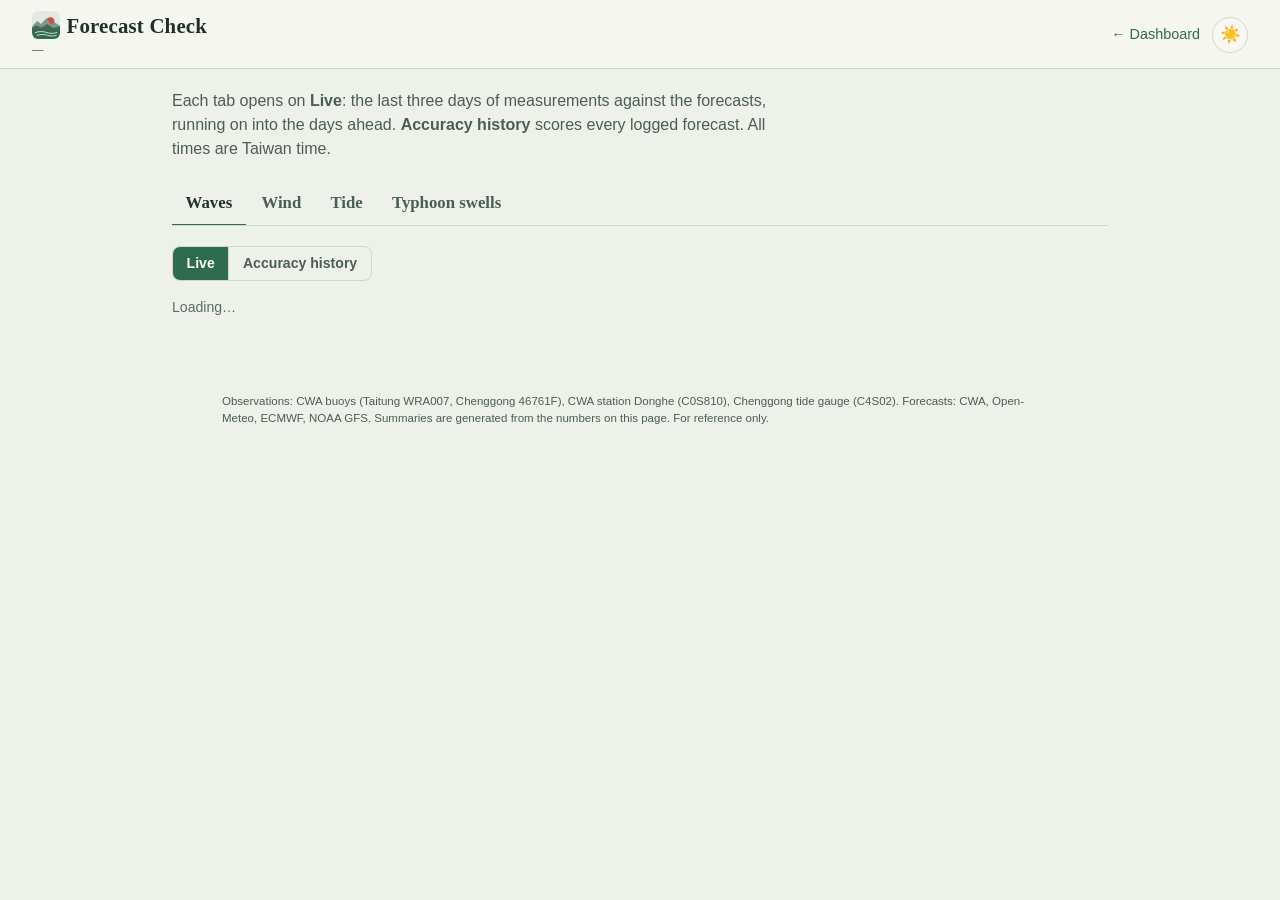
<file: accuracy.html>
<!DOCTYPE html>
<html lang="en" data-theme="light">
<head>
<meta charset="UTF-8">
<meta name="viewport" content="width=device-width, initial-scale=1.0">
<title>Forecast Check — Formoswell</title>
<link rel="icon" href="favicon.svg" type="image/svg+xml">
<link rel="icon" href="favicon-32.png" sizes="32x32" type="image/png">
<link rel="apple-touch-icon" href="apple-touch-icon.png">
<meta name="apple-mobile-web-app-title" content="Formoswell">
<meta name="theme-color" content="#2f6b4f">
<meta name="description" content="How the wave, wind and tide forecasts for Donghe compare with what the buoys, stations and tide gauge measured.">
<!-- Same cache rules as index.html — see "Deploying a css/js change" in the README. -->
<meta http-equiv="Cache-Control" content="no-cache, must-revalidate">
<meta http-equiv="Pragma" content="no-cache">
<link rel="stylesheet" href="css/style.css?v=2026-11-20b">
<link rel="stylesheet" href="css/accuracy.css?v=2026-11-20b">
<link rel="preconnect" href="https://fonts.googleapis.com">
<link rel="preconnect" href="https://fonts.gstatic.com" crossorigin>
<link rel="stylesheet" href="https://fonts.googleapis.com/css2?family=Shippori+Mincho+B1:wght@600;800&family=Zen+Kaku+Gothic+New:wght@400;500;700&display=swap">
<link rel="stylesheet" href="css/theme.css?v=2026-11-20b">
</head>
<body class="fc-page">
<header class="site-header">
  <div class="header-top">
    <div class="header-inner">
      <h1><img src="favicon.svg" alt="" class="brand-mark" width="28" height="28">Forecast Check</h1>
      <span id="lastUpdated" class="last-updated">—</span>
    </div>
    <div class="header-controls">
      <a class="fc-back" href="index.html">← Dashboard</a>
      <button id="themeToggle" class="theme-toggle" aria-label="Toggle light/dark mode" title="Toggle light/dark mode">🌙</button>
    </div>
  </div>
</header>

<main class="fc-main">
  <p class="fc-intro">Each tab opens on <b>Live</b>: the last three days of measurements against the forecasts, running on into the days ahead. <b>Accuracy history</b> scores every logged forecast. All times are Taiwan time.</p>

  <nav class="fc-tabs" role="tablist" aria-label="Forecast Check sections">
    <button type="button" role="tab" id="t-waves" aria-controls="p-waves" data-tab="waves">Waves</button>
    <button type="button" role="tab" id="t-wind" aria-controls="p-wind" data-tab="wind">Wind</button>
    <button type="button" role="tab" id="t-tide" aria-controls="p-tide" data-tab="tide">Tide</button>
    <button type="button" role="tab" id="t-typhoon" aria-controls="p-typhoon" data-tab="typhoon">Typhoon swells</button>
  </nav>

  <section class="fc-view" id="p-waves" role="tabpanel" aria-labelledby="t-waves" hidden></section>
  <section class="fc-view" id="p-wind" role="tabpanel" aria-labelledby="t-wind" hidden></section>
  <section class="fc-view" id="p-tide" role="tabpanel" aria-labelledby="t-tide" hidden></section>
  <section class="fc-view" id="p-typhoon" role="tabpanel" aria-labelledby="t-typhoon" hidden></section>
</main>

<footer class="site-footer">
  <p>Observations: CWA buoys (Taitung WRA007, Chenggong 46761F), CWA station Donghe (C0S810), Chenggong tide gauge (C4S02). Forecasts: CWA, Open-Meteo, ECMWF, NOAA GFS. Summaries are generated from the numbers on this page. For reference only.</p>
</footer>

<script src="js/accuracy.js?v=2026-11-20b"></script>
</body>
</html>
</file>
<file: css/style.css>
:root {
  --bg: #0b1220;
  --bg-elevated: #121b2e;
  --bg-card: #17223a;
  --text: #e8edf5;
  --text-dim: #93a0b8;
  --border: #26324a;
  --accent: #3fb0e0;
  --accent-2: #63d4a3;
  --danger: #e0725f;
  --warn: #e3b341;
  --radius: 10px;
  --shadow: 0 2px 10px rgba(0,0,0,0.35);
}

[data-theme="light"] {
  --bg: #f4f6fa;
  --bg-elevated: #ffffff;
  --bg-card: #ffffff;
  --text: #1a2233;
  --text-dim: #5b6779;
  --border: #dde3ee;
  --accent: #0d84b5;
  --accent-2: #148a5f;
  --danger: #b5402d;
  --warn: #8a6100;
  --shadow: 0 2px 10px rgba(20,30,50,0.08);
}

* { box-sizing: border-box; }

html, body {
  margin: 0;
  padding: 0;
  background: var(--bg);
  color: var(--text);
  font-family: -apple-system, BlinkMacSystemFont, "Segoe UI", "PingFang TC", "Noto Sans TC", Roboto, sans-serif;
  line-height: 1.5;
}

body {
  padding-bottom: 2rem;
}

.en {
  font-weight: 400;
  font-size: 0.68em;
  color: var(--text-dim);
  display: inline-block;
  margin-left: 0.25em;
}

/* Header — compact and sticky: title on one line with the data age under
   it, controls on the right, and (on the dashboard) the quick links as a
   second row, so they stay on screen while scrolling. */
.site-header {
  display: grid;
  gap: 0.5rem;
  padding: 0.7rem clamp(1rem, 4vw, 2rem) 0.6rem;
  background: var(--bg-elevated);
  border-bottom: 1px solid var(--border);
  position: sticky;
  top: 0;
  z-index: 10;
}

.header-top {
  display: flex;
  align-items: center;
  justify-content: space-between;
  gap: 0.75rem;
}

.header-inner {
  display: grid;
  gap: 0.1rem;
  min-width: 0;
}

.header-inner h1 {
  margin: 0;
  font-size: clamp(1.05rem, 4.6vw, 1.3rem);
  line-height: 1.2;
  letter-spacing: 0.01em;
  white-space: nowrap;
  overflow: hidden;
  text-overflow: ellipsis;
}

.header-controls {
  display: flex;
  align-items: center;
  gap: 0.75rem;
  flex-shrink: 0;
}

.last-updated {
  font-size: 0.72rem;
  color: var(--text-dim);
  white-space: nowrap;
  overflow: hidden;
  text-overflow: ellipsis;
}

@media (max-width: 560px) {
  .site-header { padding: 0.5rem 1rem 0.45rem; gap: 0.4rem; }
  .theme-toggle { width: 2rem; height: 2rem; font-size: 0.95rem; }
}

.theme-toggle {
  background: var(--bg-card);
  border: 1px solid var(--border);
  color: var(--text);
  border-radius: 999px;
  width: 2.25rem;
  height: 2.25rem;
  font-size: 1.05rem;
  cursor: pointer;
  display: flex;
  align-items: center;
  justify-content: center;
}

.theme-toggle:hover { border-color: var(--accent); }

/* Layout */
main {
  max-width: 900px;
  margin: 0 auto;
  padding: 0 clamp(1rem, 4vw, 2rem);
}

.panel {
  padding: 1.5rem 0;
  border-bottom: 1px solid var(--border);
}

.panel:last-child { border-bottom: none; }

.panel h2 {
  font-size: 1.05rem;
  margin: 0 0 0.9rem;
  display: flex;
  flex-wrap: wrap;
  align-items: baseline;
  gap: 0.3rem;
}

.subpanel {
  margin-bottom: 1.75rem;
}

.subpanel:last-child { margin-bottom: 0; }

.subpanel h3 {
  font-size: 0.92rem;
  margin: 0 0 0.15rem;
}

.source-note {
  margin: 0 0 0.6rem;
  font-size: 0.68rem;
  color: var(--text-dim);
  font-family: ui-monospace, SFMono-Regular, Menlo, monospace;
}

/* Widget cards */
.widget-card {
  background: var(--bg-card);
  border: 1px solid var(--border);
  border-radius: var(--radius);
  margin-bottom: 1rem;
  overflow: hidden;
  box-shadow: var(--shadow);
}

.widget-card-head {
  display: flex;
  align-items: center;
  justify-content: space-between;
  gap: 0.5rem;
  padding: 0.7rem 0.9rem;
  border-bottom: 1px solid var(--border);
}

.widget-card-head h3 {
  margin: 0;
  font-size: 0.88rem;
}

.widget-card-head a {
  font-size: 0.78rem;
  color: var(--accent);
  text-decoration: none;
  white-space: nowrap;
}

.widget-card-head a:hover { text-decoration: underline; }

.widget-embed {
  min-height: 60px;
}

.widget-embed iframe {
  width: 100%;
  border: 0;
  display: block;
}

.windguru-embed { min-height: 260px; padding: 0.5rem; }

.widget-embed.video-embed {
  position: relative;
  padding-top: 56.25%;
  height: 0;
}

.widget-embed.video-embed iframe {
  position: absolute;
  inset: 0;
  width: 100%;
  height: 100%;
}

.widget-embed:not(.video-embed) iframe {
  height: 450px;
}

/* Must come after the 450px rule above, which has the same specificity and
   was silently overriding it. Windy's spot-forecast table takes ~230px of
   the frame, so at 450px the map was a thin strip on a phone. */
.widget-embed.windy-embed iframe { height: 700px; }

.linkout-embed {
  padding: 1rem 0.9rem 1.2rem;
}

.linkout-embed p {
  margin: 0 0 0.8rem;
  font-size: 0.85rem;
  color: var(--text-dim);
}

.linkout-button {
  display: inline-block;
  padding: 0.5rem 0.9rem;
  border-radius: 999px;
  background: var(--accent);
  color: #051018;
  font-size: 0.82rem;
  font-weight: 600;
  text-decoration: none;
}

/* Data blocks */
.data-block {
  background: var(--bg-card);
  border: 1px solid var(--border);
  border-radius: var(--radius);
  padding: 0.9rem;
  font-size: 0.85rem;
  overflow-x: auto;
}

.data-block table {
  width: 100%;
  border-collapse: collapse;
  font-size: 0.82rem;
}

.data-block th, .data-block td {
  text-align: left;
  padding: 0.35rem 0.5rem;
  border-bottom: 1px solid var(--border);
  white-space: nowrap;
}

.data-block th {
  color: var(--text-dim);
  font-weight: 600;
}

.loading { color: var(--text-dim); margin: 0; }
.error-msg { color: var(--danger); margin: 0; }

.chart-block { overflow-x: visible; padding: 0.6rem 0.7rem; }

/* Tide pager */
.tide-pager {
  display: flex;
  align-items: center;
  justify-content: center;
  gap: 1rem;
  margin-bottom: 0.6rem;
}

.tide-pager-btn {
  background: var(--bg-card);
  border: 1px solid var(--border);
  color: var(--text);
  border-radius: 999px;
  width: 2rem;
  height: 2rem;
  font-size: 1.1rem;
  line-height: 1;
  cursor: pointer;
}

.tide-pager-btn:hover:not(:disabled) { border-color: var(--accent); }
.tide-pager-btn:disabled { opacity: 0.35; cursor: default; }

.tide-day-heading {
  font-size: 0.9rem;
  font-weight: 600;
  min-width: 9rem;
  text-align: center;
}

.cwa-link {
  margin: 0.6rem 0 0;
  font-size: 0.8rem;
}

.cwa-link a {
  color: var(--accent);
  text-decoration: none;
}

.cwa-link a:hover { text-decoration: underline; }

/* Moon phase widget, overlaid top-right of the tide chart */
.tide-chart-wrap {
  position: relative;
  /* let vertical page scroll through, but keep horizontal drags for day paging */
  touch-action: pan-y;
  cursor: grab;
}

.moon-widget {
  position: absolute;
  top: 0.6rem;
  right: 0.7rem;
  text-align: right;
  pointer-events: none;
  user-select: none;
}

.moon-icon {
  font-size: 1.4rem;
  line-height: 1;
}

.moon-arrow {
  font-size: 0.7rem;
  margin-left: 0.15rem;
  color: var(--accent-2);
}

.moon-next {
  font-size: 0.62rem;
  color: var(--text-dim);
  margin-top: 0.1rem;
}

/* QPF image grid */
.qpf-grid {
  display: grid;
  grid-template-columns: repeat(auto-fit, minmax(140px, 1fr));
  gap: 0.8rem;
}

.qpf-grid figure {
  margin: 0;
  background: var(--bg-card);
  border: 1px solid var(--border);
  border-radius: var(--radius);
  overflow: hidden;
}

.qpf-grid img {
  display: block;
  width: 100%;
  height: auto;
}

.qpf-grid figcaption {
  padding: 0.35rem 0.5rem;
  font-size: 0.72rem;
  color: var(--text-dim);
  text-align: center;
  border-top: 1px solid var(--border);
}

/* Buoy grid */
.buoy-grid {
  display: grid;
  grid-template-columns: repeat(auto-fit, minmax(280px, 1fr));
  gap: 1rem;
}

.buoy-card {
  background: var(--bg-card);
  border: 1px solid var(--border);
  border-radius: var(--radius);
  padding: 0.9rem;
  box-shadow: var(--shadow);
}

.buoy-card h3 {
  margin: 0 0 0.6rem;
  font-size: 0.9rem;
}

.buoy-chart-label {
  font-size: 0.72rem;
  color: var(--text-dim);
  margin: 0.5rem 0 0.1rem;
}

.buoy-stats {
  display: flex;
  flex-wrap: wrap;
  gap: 0.7rem;
  margin-top: 0.7rem;
  padding-top: 0.6rem;
  border-top: 1px solid var(--border);
}

.buoy-stat {
  display: flex;
  flex-direction: column;
  gap: 0.1rem;
  min-width: 4.5rem;
}

.buoy-stat-label {
  font-size: 0.66rem;
  color: var(--text-dim);
}

.buoy-stat-value {
  font-size: 0.88rem;
  font-weight: 600;
}

.chart-label {
  font-size: 0.72rem;
  color: var(--text-dim);
  margin: 0.5rem 0 0.1rem;
}

.buoy-history-table {
  margin-top: 0.6rem;
  padding-top: 0.5rem;
  border-top: 1px solid var(--border);
  overflow-x: auto;
}

.buoy-history-table table {
  width: 100%;
  border-collapse: collapse;
  font-size: 0.76rem;
}

.buoy-history-table th, .buoy-history-table td {
  text-align: left;
  padding: 0.25rem 0.4rem;
  white-space: nowrap;
  color: var(--text-dim);
}

.buoy-history-table th {
  font-weight: 600;
}

/* Placeholder */
.placeholder-block {
  background: var(--bg-card);
  border: 1px dashed var(--border);
  border-radius: var(--radius);
  padding: 1.5rem;
  text-align: center;
}

.placeholder-block p:first-child {
  margin: 0 0 0.4rem;
  font-size: 1rem;
  font-weight: 600;
}

.placeholder-sub {
  margin: 0;
  font-size: 0.82rem;
  color: var(--text-dim);
}

/* Footer */
.site-footer {
  max-width: 900px;
  margin: 1rem auto 0;
  padding: 1rem clamp(1rem, 4vw, 2rem) 0;
  font-size: 0.72rem;
  color: var(--text-dim);
}

/* surf-forecast.com widget: it re-renders with fewer hours as it narrows
   (dropping whole days) instead of overflowing, so there's nothing for the
   iframe's own scrollbar to reveal. Pin it to its documented max width and
   let the wrapper scroll horizontally instead — same feel as the Windguru
   widget, and all 48 hours stay reachable on a phone. */
.widget-embed.surf-forecast-embed {
  overflow-x: auto;
}

.widget-embed.surf-forecast-embed .wf-width-cont {
  min-width: 753px;
}

.widget-embed.surf-forecast-embed iframe {
  width: 753px;
}

/* --- Data freshness ---------------------------------------------------
   The page renders whatever is in data/*.json, so a broken hourly fetch
   looks identical to a working one — it just quietly serves old numbers.
   These two states make that visible: the header timestamp changes colour
   as the data ages, and a banner appears once it's old enough to actually
   mislead someone about the surf. */
.last-updated.is-stale { color: var(--warn); }
.last-updated.is-very-stale { color: var(--danger); font-weight: 600; }

[hidden] { display: none !important; }

.stale-banner {
  margin: 0 0 1rem;
  padding: 0.7rem 0.9rem;
  border: 1px solid var(--warn);
  border-left-width: 4px;
  border-radius: var(--radius);
  background: var(--bg-card);
  color: var(--text);
  font-size: 0.85rem;
  line-height: 1.45;
}
.stale-banner.is-error { border-color: var(--danger); }
.stale-banner strong { display: block; margin-bottom: 0.15rem; }
.stale-banner .stale-detail { color: var(--text-dim); font-size: 0.8rem; }

/* Dawn surf-window tide readout, under the tide chart's time axis. */
.tide-window {
  margin: 0.15rem 0 0.2rem;
  padding: 0 0.2rem;
  font-size: 0.82rem;
  color: var(--text);
  font-variant-numeric: tabular-nums;
}
.tide-window-label {
  color: var(--text-dim);
  text-transform: uppercase;
  letter-spacing: 0.04em;
  font-size: 0.68rem;
  margin-right: 0.15rem;
}
.tide-window-trend { color: var(--text-dim); }

/* "Last update / Next update" under each forecast — which model run you're reading. */
.update-line {
  margin: 0.35rem 0 0;
  font-size: 0.72rem;
  color: var(--text-dim);
  font-variant-numeric: tabular-nums;
}
.update-line:empty { display: none; }

/* Sunrise/sunset + CWA's daily astronomical calendar. */
.astronomy { margin: 0.5rem 0 0.2rem; }
.astro-row {
  display: flex;
  flex-wrap: wrap;
  gap: 0.35rem 0.9rem;
  font-size: 0.82rem;
  color: var(--text);
  font-variant-numeric: tabular-nums;
}
.astro-row + .astro-row { margin-top: 0.3rem; }
.astro-cal { font-size: 0.76rem; color: var(--text-dim); }
.astro-item strong { font-weight: 600; }
.astro-dim { color: var(--text-dim); }
.astro-source { margin-top: 0.3rem; }

/* --- Typhoon News -----------------------------------------------------
   Hidden entirely when nothing is active. Accent border so it reads as an
   alert without the alarm of the stale-data banner's red. */
.typhoon-panel { border-left: 4px solid var(--accent-2); }
.typhoon-card + .typhoon-card { margin-top: 1rem; padding-top: 0.9rem; border-top: 1px solid var(--border); }
.typhoon-card h3 { margin: 0 0 0.2rem; font-size: 1rem; }
.typhoon-meta { margin: 0 0 0.5rem; font-size: 0.78rem; color: var(--text-dim); }
/* Quick links — a row inside the sticky header, so always on screen. One
   line; if a narrow phone can't fit them all, the row scrolls sideways. */
.quick-links { display: flex; align-items: center; gap: 0.4rem; font-size: 0.82rem; overflow-x: auto; scrollbar-width: none; }
.quick-links::-webkit-scrollbar { display: none; }
.quick-links a { color: var(--text); text-decoration: none; border: 1px solid var(--border); background: var(--bg-card); border-radius: 999px; padding: 0.2rem 0.7rem; white-space: nowrap; flex: none; }
@media (max-width: 560px) { .quick-links { font-size: 0.78rem; gap: 0.3rem; } .quick-links a { padding: 0.18rem 0.55rem; } }
.quick-links a:hover, .quick-links a:focus-visible { border-color: var(--accent); }
.quick-links a.ql-out { color: var(--accent); }

/* The header is sticky and wraps to two or three lines on a phone, so app.js
   sets --header-h to its real height; 5.5rem is the fallback. */
.sec, #now { scroll-margin-top: calc(var(--header-h, 5.5rem) + 0.5rem); }

/* Forecast Check card (summary of accuracy.html) */
.fc-card { list-style: none; margin: 0.4rem 0 0.2rem; padding: 0; display: grid; gap: 0.45rem; font-size: 0.9rem; }
.fc-card a { color: var(--accent); text-decoration: none; }
.fc-card a:hover { text-decoration: underline; }
.fc-card-empty { color: var(--text-dim); }

/* Tide offset note under the tide chart */
.tide-offset-note { margin: 0.4rem 0 0.3rem; padding: 0.45rem 0.65rem; font-size: 0.82rem; border-left: 3px solid var(--accent); background: var(--bg-elevated); border-radius: 0 6px 6px 0; }
.tide-offset-note a { color: var(--accent); white-space: nowrap; }

.typhoon-links { margin: 0.5rem 0 0; font-size: 0.78rem; }
/* A storm past its swell-making life: one line instead of a full card. */
.typhoon-retired { margin: 0.6rem 0 0; padding: 0.45rem 0.65rem; font-size: 0.82rem; color: var(--text-dim); border: 1px dashed var(--border); border-radius: 8px; }
.typhoon-retired b { color: var(--text); font-weight: 600; }
.typhoon-retired a { color: var(--accent); white-space: nowrap; }
.typhoon-links a { margin-right: 0.2rem; }

.typhoon-images {
  display: grid;
  grid-template-columns: repeat(auto-fit, minmax(260px, 1fr));
  gap: 0.7rem;
}
.typhoon-images figure { margin: 0; }
.typhoon-images img {
  width: 100%;
  height: auto;
  display: block;
  border-radius: var(--radius);
  border: 1px solid var(--border);
  background: #fff; /* both sources are light-background maps */
}
.typhoon-images figcaption {
  margin-top: 0.25rem;
  font-size: 0.72rem;
  color: var(--text-dim);
}

.typhoon-stale {
  margin: 0 0 0.7rem;
  padding: 0.5rem 0.7rem;
  border: 1px solid var(--warn);
  border-left-width: 4px;
  border-radius: var(--radius);
  font-size: 0.8rem;
  color: var(--text);
}
.typhoon-disclaimer { margin: 0.8rem 0 0; font-size: 0.74rem; color: var(--text-dim); }
.typhoon-facts { margin: 0 0 0.3rem; font-size: 0.86rem; }
.typhoon-spot { margin: 0 0 0.5rem; font-size: 0.82rem; color: var(--text); }
.typhoon-changes { margin: 0 0 0.35rem; font-size: 0.8rem; color: var(--text); }
.typhoon-label {
  display: inline-block;
  font-size: 0.66rem;
  text-transform: uppercase;
  letter-spacing: 0.04em;
  color: var(--text-dim);
  margin-right: 0.25rem;
}
.typhoon-lag { color: var(--text-dim); }
.typhoon-conf { margin: 0 0 0.5rem; font-size: 0.76rem; color: var(--text-dim); }
.typhoon-motion { margin: 0 0 0.35rem; font-size: 0.82rem; color: var(--text); }
.typhoon-swell { margin: 0 0 0.35rem; font-size: 0.82rem; color: var(--text); }
.typhoon-summary {
  margin: 0.2rem 0 0.5rem;
  padding: 0.45rem 0.6rem;
  border-left: 3px solid var(--accent);
  background: var(--bg-card);
  font-size: 0.82rem;
  line-height: 1.45;
  color: var(--text);
}
.typhoon-summary .typhoon-label { display: block; margin-bottom: 0.15rem; }
.typhoon-rough { color: var(--text-dim); }
.typhoon-invest-line { margin: 0 0 0.45rem; font-size: 0.82rem; line-height: 1.45; }
.typhoon-alert { border-left: 3px solid var(--warn); padding-left: 0.7rem; }
.typhoon-alert h3 { color: var(--warn); }
.typhoon-alert p { margin: 0 0 0.35rem; font-size: 0.84rem; }

/* ---------- Right now + next 3 days (top of the page, always visible) ---------- */
.now-card { padding-top: 1rem; }
.now-card .now-title { font-size: 0.72rem; text-transform: uppercase; letter-spacing: 0.06em; color: var(--text-dim); font-weight: 600; margin: 0 0 0.55rem; }
.now-card .now-title-sub { margin-top: 1rem; }
.now-grid { display: grid; grid-template-columns: repeat(auto-fit, minmax(150px, 1fr)); gap: 0.6rem; }
.now-cell { background: var(--bg-card); border: 1px solid var(--border); border-radius: var(--radius); padding: 0.6rem 0.75rem; display: grid; gap: 0.15rem; min-width: 0; }
.now-k { font-size: 0.7rem; color: var(--text-dim); text-transform: uppercase; letter-spacing: 0.04em; }
.now-v { display: grid; gap: 0.1rem; }
.now-v b { font-size: 1.55rem; line-height: 1.1; font-variant-numeric: tabular-nums; }
.now-s { font-size: 0.8rem; color: var(--text-dim); }
.call { font-weight: 600; }
.call-offshore { color: var(--accent-2); }
.call-onshore { color: var(--danger); }
.call-cross-shore, .call-light { color: var(--warn); }
.outlook { display: grid; grid-template-columns: repeat(3, minmax(0, 1fr)); gap: 0.5rem; }
.outlook-day { background: var(--bg-card); border: 1px solid var(--border); border-radius: var(--radius); padding: 0.55rem 0.65rem; display: grid; gap: 0.1rem; min-width: 0; }
.od-k { font-size: 0.8rem; font-weight: 600; }
.od-date { color: var(--text-dim); font-weight: 400; }
.od-h { font-size: 1.2rem; font-weight: 700; font-variant-numeric: tabular-nums; }
.od-p, .od-w { font-size: 0.76rem; color: var(--text-dim); }
.now-source { margin-top: 0.55rem; }
@media (max-width: 560px) {
  .now-grid { grid-template-columns: 1fr 1fr; }
  .now-v b { font-size: 1.3rem; }
  .outlook { gap: 0.35rem; }
  .outlook-day { padding: 0.45rem 0.5rem; }
  .od-h { font-size: 1.02rem; }
}

/* ---------- Collapsible sections ---------- */
.sec { padding: 0; }
.sec-head { width: 100%; display: grid; grid-template-columns: auto 1fr auto; align-items: baseline; gap: 0.25rem 0.75rem; padding: 0.85rem 0; background: none; border: 0; color: inherit; font: inherit; text-align: left; cursor: pointer; }
.sec-head:focus-visible { outline: 2px solid var(--accent); outline-offset: 2px; border-radius: 6px; }
.sec-title { font-size: 1.05rem; font-weight: 700; white-space: nowrap; }
.sec-sum { font-size: 0.84rem; color: var(--text-dim); line-height: 1.45; min-width: 0; }
.sec-sum b { color: var(--text); font-weight: 600; }
.sec-chev { font-size: 0.75rem; color: var(--accent); white-space: nowrap; border: 1px solid var(--border); border-radius: 999px; padding: 0.15rem 0.6rem; align-self: center; }
.sec-chev::after { content: "Show"; }
.sec-head[aria-expanded="true"] .sec-chev::after { content: "Hide"; }
.sec-body { padding-bottom: 1.4rem; }
.sec.is-open .sec-head { padding-bottom: 0.6rem; }
.model-line { display: inline; }
.model-vals { display: block; font-size: 0.78rem; margin-top: 0.15rem; }
.sec-list { list-style: none; margin: 0 0 0.8rem; padding: 0; display: grid; gap: 0.3rem; font-size: 0.86rem; }
.sec-list-sub { color: var(--text-dim); font-size: 0.8rem; }
@media (max-width: 560px) {
  /* Title and Show/Hide on the first line, the summary below. */
  .sec-head { grid-template-columns: 1fr auto; }
  .sec-sum { grid-column: 1 / -1; grid-row: 2; }
  .sec-chev { grid-column: 2; grid-row: 1; }
}
.typhoon-panel .sec-title { color: var(--warn); }
.typhoon-panel.sec { padding-left: 0.75rem; }
.od-off { font-size: 0.74rem; font-weight: 600; margin-top: 0.15rem; }
.od-off-likely { color: var(--accent-2); }
.od-off-maybe { color: var(--warn); }
.od-off-unlikely { color: var(--danger); }

.buoy-trend { margin: 0.1rem 0 0.5rem; font-size: 0.88rem; }

/* Surf rating (WaveSlave's rules) — Right now title and the 3-day strip */
.rating { display: inline-block; font-size: 0.72rem; font-weight: 700; letter-spacing: 0.02em; text-transform: none; border-radius: 999px; padding: 0.05rem 0.5rem; border: 1px solid currentColor; justify-self: start; }
.now-title .rating { margin-left: 0.35rem; vertical-align: 1px; }
.rating-flat { color: var(--text-dim); }
.rating-poor { color: var(--danger); }
.rating-fair { color: var(--warn); }
.rating-good { color: var(--accent-2); }
.rating-firing { color: #ff2bd6; background: rgba(255, 43, 214, 0.12); }
:root[data-theme="light"] .rating-firing { color: #b8128f; }
@media (prefers-color-scheme: light) { :root:not([data-theme="dark"]) .rating-firing { color: #b8128f; } }
.od-best { font-size: 0.74rem; font-weight: 600; color: var(--text); margin-top: 0.1rem; }
.now-v b .per, .od-h .per { font-size: 0.68em; font-weight: 600; color: var(--text-dim); white-space: nowrap; }
.rating-firing { border-radius: 8px; line-height: 1.25; padding: 0.15rem 0.5rem; }

/* Map button (first of the quick links) — opens the surf map, js/map.js */
.quick-links .ql-map { font: inherit; font-weight: 700; color: var(--accent); border: 1px solid var(--accent); background: var(--bg-card); border-radius: 999px; padding: 0.2rem 0.7rem; white-space: nowrap; flex: none; cursor: pointer; display: inline-flex; align-items: center; gap: 0.3rem; }
@media (max-width: 560px) { .quick-links .ql-map { padding: 0.18rem 0.55rem; } }
.quick-links .ql-map:hover, .quick-links .ql-map:focus-visible { background: var(--accent); color: var(--bg); }
.quick-links .ql-map[aria-busy="true"] { opacity: 0.7; cursor: progress; }

/* Formoswell brand mark (the home-screen icon) beside the header title */
.brand-mark { width: 1.35em; height: 1.35em; border-radius: 0.3em; vertical-align: -0.3em; margin-right: 0.4rem; }

/* Refresh button (header): spins while new data loads */
.refresh-btn { font-size: 1.15rem; line-height: 1; }
.refresh-btn.is-spinning { animation: refresh-spin 0.7s linear infinite; }
@keyframes refresh-spin { to { transform: rotate(360deg); } }
@media (prefers-reduced-motion: reduce) { .refresh-btn.is-spinning { animation: none; opacity: 0.5; } }
</file>
<file: css/accuracy.css>
/* Forecast Check (Phase 3) — loaded after style.css, on accuracy.html only.
   Uses the dashboard's own tokens (--bg, --bg-card, --text, --text-dim,
   --border, --accent) and adds the few the charts need. Series colours are
   fixed per source on both pages of this file: CWA blue, Open-Meteo orange,
   ECMWF aqua, GFS yellow, CWA township magenta; the observation is always
   the text colour. Dark is the default theme, as on the dashboard. */
:root {
  --fc-ink-3: #7a879d;      /* muted labels */
  --fc-band: #1c2843;       /* forecast-side shading, selected-lead column */
  --fc-s1: #3987e5;         /* CWA coastal */
  --fc-s2: #d95926;         /* Open-Meteo */
  --fc-s3: #199e70;         /* ECMWF */
  --fc-s4: #c98500;         /* GFS-Wave / GFS */
  --fc-s5: #d55181;         /* CWA township */
  --fc-good: #0ca30c;
  --fc-mono: ui-monospace, SFMono-Regular, Menlo, Consolas, monospace;
}
[data-theme="light"] {
  --fc-ink-3: #7b8792;
  --fc-band: #eaf0f6;
  --fc-s1: #2a78d6;
  --fc-s2: #eb6834;
  --fc-s3: #1baf7a;
  --fc-s4: #eda100;
  --fc-s5: #e87ba4;
}

.fc-main { max-width: 1000px; margin: 0 auto; padding-inline: clamp(1rem, 4vw, 2rem); padding-block: 1.25rem 2rem; display: grid; gap: 1.25rem; }
.fc-intro { color: var(--text-dim); margin: 0; max-width: 70ch; }
.fc-back { color: var(--accent); text-decoration: none; font-size: 0.9rem; white-space: nowrap; }
.fc-back:hover { text-decoration: underline; }

/* Top tabs (Waves / Wind / Tide / Typhoon swells) and sub-tabs (Live / Accuracy history) */
.fc-tabs { display: flex; gap: 2px; border-bottom: 1px solid var(--border); overflow-x: auto; }
.fc-tabs button, .fc-subtabs button { font: inherit; background: transparent; border: 0; cursor: pointer; color: var(--text-dim); }
.fc-tabs button { font-weight: 600; font-size: 1rem; padding: 0.55rem 0.85rem 0.6rem; border-bottom: 2px solid transparent; margin-bottom: -1px; white-space: nowrap; }
.fc-tabs button[aria-selected="true"] { color: var(--text); border-bottom-color: var(--accent); }
.fc-subtabs { display: inline-flex; border: 1px solid var(--border); border-radius: 8px; overflow: hidden; width: fit-content; }
.fc-subtabs button { font-size: 0.88rem; font-weight: 600; padding: 0.35rem 0.85rem; }
.fc-subtabs button + button { border-left: 1px solid var(--border); }
.fc-subtabs button[aria-selected="true"] { background: var(--accent); color: var(--bg); }
.fc-view { display: grid; gap: 1rem; }
.fc-tabs button:focus-visible, .fc-subtabs button:focus-visible, .fc-seg button:focus-visible, .fc-toggle input:focus-visible + .fc-tg { outline: 2px solid var(--accent); outline-offset: 2px; }

/* Synopsis */
.fc-syn { border-left: 3px solid var(--accent); background: var(--bg-card); border-radius: 0 var(--radius) var(--radius) 0; padding: 0.75rem 0.9rem; display: grid; gap: 0.2rem; }
.fc-syn .k { font: 500 0.7rem var(--fc-mono); letter-spacing: .06em; text-transform: uppercase; color: var(--fc-ink-3); }
.fc-syn p { margin: 0; font-size: 0.98rem; line-height: 1.55; max-width: 78ch; }
.fc-syn b { font-weight: 650; }

/* Controls row */
.fc-controls { display: flex; flex-wrap: wrap; gap: 0.75rem 1.4rem; align-items: center; padding: 0.7rem 0.85rem; background: var(--bg-card); border: 1px solid var(--border); border-radius: var(--radius); }
.fc-ctl { display: flex; gap: 0.5rem; align-items: center; flex-wrap: wrap; min-width: 0; }
.fc-ctl-label { font: 500 0.7rem var(--fc-mono); letter-spacing: .05em; text-transform: uppercase; color: var(--fc-ink-3); }
.fc-seg { display: inline-flex; border: 1px solid var(--border); border-radius: 7px; overflow: hidden; flex-wrap: wrap; }
.fc-seg button { font: 500 0.82rem var(--fc-mono); color: var(--text-dim); background: transparent; border: 0; padding: 0.35rem 0.6rem; cursor: pointer; }
.fc-seg button + button { border-left: 1px solid var(--border); }
.fc-seg button[aria-pressed="true"] { background: var(--accent); color: var(--bg); }
.fc-toggle { display: inline-flex; align-items: center; gap: 0.5rem; font-size: 0.86rem; color: var(--text-dim); cursor: pointer; position: relative; }
.fc-toggle input { position: absolute; opacity: 0; width: 1px; height: 1px; }
.fc-tg { width: 30px; height: 18px; border-radius: 999px; background: var(--border); position: relative; flex: none; transition: background .15s; }
.fc-tg::after { content: ""; position: absolute; top: 2px; left: 2px; width: 14px; height: 14px; border-radius: 50%; background: var(--bg-card); transition: transform .15s; }
.fc-toggle input:checked + .fc-tg { background: var(--accent); }
.fc-toggle input:checked + .fc-tg::after { transform: translateX(12px); }

/* Panels */
.fc-panel { background: var(--bg-card); border: 1px solid var(--border); border-radius: var(--radius); padding: 1rem; display: grid; gap: 0.7rem; min-width: 0; }
.fc-panel-head { display: flex; flex-wrap: wrap; justify-content: space-between; gap: 0.3rem 1rem; align-items: baseline; }
.fc-panel h3 { margin: 0; font-size: 1rem; }
.fc-note { font-size: 0.8rem; color: var(--fc-ink-3); margin: 0; }
.fc-now { display: flex; flex-wrap: wrap; gap: 0.4rem 1.4rem; font-size: 0.88rem; color: var(--text-dim); }
.fc-now b { font: 500 1.2rem var(--fc-mono); color: var(--text); font-variant-numeric: tabular-nums; }
.fc-now .k { display: block; font: 500 0.68rem var(--fc-mono); letter-spacing: .05em; text-transform: uppercase; color: var(--fc-ink-3); }
.fc-stack { display: grid; }
.fc-row { display: grid; gap: 0.35rem; padding-block: 0.75rem; border-top: 1px solid var(--border); }
.fc-row:first-child { border-top: 0; padding-top: 0; }
.fc-row h4 { margin: 0; font-size: 0.92rem; }
.fc-legend { display: flex; flex-wrap: wrap; gap: 0.35rem 1rem; font-size: 0.82rem; color: var(--text-dim); }
.fc-legend span { display: inline-flex; align-items: center; gap: 0.45rem; }
.fc-sw { width: 14px; height: 3px; border-radius: 2px; flex: none; display: inline-block; }

/* Tables */
.fc-score { overflow-x: auto; }
.fc-score table { border-collapse: collapse; width: 100%; font-size: 0.88rem; }
.fc-score th { font: 500 0.68rem var(--fc-mono); letter-spacing: .05em; text-transform: uppercase; color: var(--fc-ink-3); text-align: left; padding: 0 0.7rem 0.5rem 0; border-bottom: 1px solid var(--border); white-space: nowrap; }
.fc-score td { padding: 0.55rem 0.7rem 0.55rem 0; border-bottom: 1px solid var(--border); vertical-align: baseline; }
.fc-score tr:last-child td { border-bottom: 0; }
.fc-score td.num { font-family: var(--fc-mono); font-variant-numeric: tabular-nums; white-space: nowrap; }
.fc-src { display: inline-flex; align-items: center; gap: 0.5rem; font-weight: 600; }
.fc-sub { display: block; font-size: 0.78rem; color: var(--fc-ink-3); font-weight: 400; }
.fc-dir { color: var(--fc-ink-3); font-family: inherit; font-size: 0.8rem; }
.fc-thin { color: var(--fc-ink-3); }
.fc-baseline td { color: var(--text-dim); font-style: italic; }

/* Charts */
.fc-chart { position: relative; width: 100%; }
.fc-chart svg { display: block; width: 100%; height: auto; overflow: visible; }
.fc-axis text { font: 11px var(--fc-mono); fill: var(--fc-ink-3); }
.fc-grid line { stroke: var(--border); stroke-width: 1; }
.fc-exlabel { font: 500 10.5px var(--fc-mono); fill: var(--text-dim); }
.fc-tip { position: absolute; pointer-events: none; background: var(--bg-elevated); color: var(--text); border: 1px solid var(--border); border-radius: 8px; padding: 0.5rem 0.65rem; font-size: 0.8rem; line-height: 1.45; box-shadow: var(--shadow); min-width: 170px; z-index: 3; }
.fc-tip .t { font: 500 0.72rem var(--fc-mono); color: var(--fc-ink-3); margin-bottom: 0.25rem; }
.fc-tip .r { display: flex; align-items: center; gap: 0.45rem; justify-content: space-between; }
.fc-tip .r span:first-child { display: inline-flex; align-items: center; gap: 0.45rem; }
.fc-tip .v { font-family: var(--fc-mono); font-variant-numeric: tabular-nums; }
.fc-empty { color: var(--fc-ink-3); font-size: 0.88rem; margin: 0; }

/* Typhoon swell cards */
.fc-events { display: grid; gap: 0.8rem; }
.fc-event { border: 1px solid var(--border); border-radius: var(--radius); padding: 0.85rem 0.95rem; display: grid; gap: 0.45rem; }
.fc-event h4 { margin: 0; font-size: 1rem; }
.fc-event dl { display: grid; grid-template-columns: max-content 1fr; gap: 0.25rem 0.9rem; margin: 0; font-size: 0.86rem; }
.fc-event dt { color: var(--fc-ink-3); }
.fc-event dd { margin: 0; font-family: var(--fc-mono); font-size: 0.82rem; }
.fc-flag { font-size: 0.8rem; color: var(--warn); }

.fc-notes { font-size: 0.86rem; color: var(--text-dim); }
.fc-notes ul { margin: 0.3rem 0 0; padding-left: 1.1rem; display: grid; gap: 0.3rem; max-width: 76ch; }

@media (max-width: 560px) { .fc-panel { padding: 0.75rem; } }
@media (prefers-reduced-motion: reduce) { .fc-tg, .fc-tg::after { transition: none; } }
</file>
<file: css/theme.css>
/* Mountain Mist theme (chosen 2026-10-14; the mock-up is
   design/theme-mockups/project/Mist.dc.html). Loaded after style.css (and
   accuracy.css on accuracy.html) and only restyles: tokens, fonts, cards,
   the mist hero and the section bars. Remove this file and its <link> to get
   the previous look back. Light ("mist") is the default; dark is "night mist".
   The surf map keeps its own neon look (css/map.css). */

:root, [data-theme="light"] {
  --bg: #eef0ea;
  --bg-elevated: #f6f6f0;
  --bg-card: #f8f7f1;
  --text: #22302a;
  --text-dim: #4b5d54;
  --border: #cfd8d0;
  --accent: #2f6b4f;
  --accent-2: #2f7a52;
  --danger: #a8452f;
  --warn: #8a6a1f;
  --radius: 6px;
  --shadow: 0 1px 2px rgba(34, 48, 42, 0.06);
  --rule: #b9c6bc;
  --seal: #c8553d;
  --bamboo: #7a9a4a;
  --bamboo-node: #4f6d2c;
  --ink: #24332c;
  --ink-text: #eef0ea;
  --ink-title: #e3b7a5;
  --mist-sky: #dfe6e0;
  --mist-far: #b7c6bd;
  --mist-mid: #7f998b;
  --mist-near: #4a6658;
  --mist-veil: #eef0ea;
  --font-display: "Shippori Mincho B1", "Noto Serif TC", Georgia, serif;
  --font-body: "Zen Kaku Gothic New", "Noto Sans TC", -apple-system, "Segoe UI", sans-serif;
  /* Forecast Check */
  --fc-ink-3: #5b6e64;
  --fc-band: #e3e9e2;
}
[data-theme="dark"] {
  --bg: #121a17;
  --bg-elevated: #17211d;
  --bg-card: #1c2823;
  --text: #e6ebe5;
  --text-dim: #a4b2aa;
  --border: #33443c;
  --accent: #8cc5a6;
  --accent-2: #8fd3a8;
  --danger: #e9907a;
  --warn: #e0c07a;
  --shadow: none;
  --rule: #3d5047;
  --seal: #e07a5f;
  --bamboo: #8fae5a;
  --bamboo-node: #5d7d34;
  --ink: #0d1311;
  --ink-text: #e6ebe5;
  --ink-title: #e9b9a5;
  --mist-sky: #1a2621;
  --mist-far: #2c3d36;
  --mist-mid: #3c5248;
  --mist-near: #52695d;
  --mist-veil: #121a17;
  --fc-ink-3: #93a49b;
  --fc-band: #1f2d27;
}

html, body { font-family: var(--font-body); }
.panel h2, .subpanel h3, .sec-title, .header-inner h1, .buoy-card h3, .typhoon-card h3, .tide-day-heading, .fc-tabs button { font-family: var(--font-display); font-weight: 800; }

/* Header: quiet paper bar; the title in mincho */
.site-header { background: var(--bg-elevated); border-bottom: 1px solid var(--border); }
.header-inner h1 { letter-spacing: 0.01em; }
.theme-toggle { background: var(--bg-card); }
.quick-links a { background: var(--bg-card); border-color: var(--rule); border-radius: 999px; }
.quick-links a:hover, .quick-links a:focus-visible { border-color: var(--accent); color: var(--accent); }
.quick-links .ql-map { background: var(--accent); color: var(--bg-card); border-color: var(--accent); }
.quick-links .ql-map:hover, .quick-links .ql-map:focus-visible { background: var(--text); border-color: var(--text); color: var(--bg); }

/* Mist hero: layered peaks, a red sun, bamboo on the left (decoration) */
/* The whole picture shows on a phone (the box has the drawing's own shape);
   on wider screens it is capped at 300 px tall and trimmed top and bottom
   evenly, which keeps the sun rising behind the far ridge in view. */
.mist-hero { position: relative; margin: 0 calc(-1 * clamp(1rem, 4vw, 2rem)); aspect-ratio: 390 / 230; overflow: hidden; background: var(--mist-sky); }
@media (min-width: 700px) { .mist-hero { aspect-ratio: auto; height: 300px; } }
.mist-hero svg { position: absolute; inset: 0; width: 100%; height: 100%; }
.mist-hero .sun { fill: var(--seal); opacity: 0.85; }
.mist-hero .far { fill: var(--mist-far); }
.mist-hero .mid { fill: var(--mist-mid); }
.mist-hero .near { fill: var(--mist-near); }
.mist-hero .veil { fill: var(--mist-veil); opacity: 0.82; }
.mist-hero .stalk { stroke: var(--bamboo); }
.mist-hero .node { stroke: var(--bamboo-node); }
.mist-hero .leaf { fill: var(--bamboo); }
.mist-title { position: absolute; left: clamp(4.2rem, 16vw, 7rem); top: clamp(0.9rem, 5vw, 1.8rem); display: grid; gap: 0.2rem; }
.mist-title b { font-family: var(--font-display); font-weight: 800; font-size: clamp(1.7rem, 8vw, 2.6rem); line-height: 1.05; color: var(--text); }
.mist-title span { font-size: 0.72rem; letter-spacing: 0.24em; text-transform: uppercase; color: var(--text-dim); }

/* Right now: one paper card with a bamboo stalk down its left edge */
.now-card { position: relative; margin-top: 1rem; padding: 1rem 1rem 1rem 1.7rem; background: var(--bg-card); border: 1px solid var(--border); border-radius: var(--radius); }
.now-card::before { content: ""; position: absolute; left: 0.55rem; top: 0.8rem; bottom: 0.8rem; width: 6px; border-radius: 3px; background:
  repeating-linear-gradient(to bottom, var(--bamboo) 0 66px, var(--bamboo-node) 66px 69px); }
.now-card .now-title { font-family: var(--font-display); font-weight: 800; font-size: 1.3rem; text-transform: none; letter-spacing: 0; color: var(--text); }
.now-card .now-title-sub { margin-top: 1.4rem; }
.now-grid { gap: 0.2rem 1rem; }
.now-cell { background: transparent; border: 0; border-bottom: 1px dashed var(--rule); border-radius: 0; padding: 0.45rem 0 0.6rem; }
.now-k { letter-spacing: 0.12em; }
/* Numbers stay in the sans: the mincho's figures are uneven ("1.5" had a giant 5). */
.now-v b { font-family: var(--font-body); font-weight: 700; font-size: 1.7rem; font-variant-numeric: lining-nums tabular-nums; letter-spacing: -0.01em; }
.now-v b .per { font-weight: 500; }
.outlook-day { background: var(--bg); border: 1px solid var(--border); border-radius: var(--radius); padding: 0.6rem 0.7rem; }
.od-k { font-family: var(--font-display); font-weight: 800; font-size: 0.95rem; white-space: nowrap; } /* day names never wrap */
.od-h { font-family: var(--font-body); font-weight: 700; font-variant-numeric: lining-nums tabular-nums; }
.od-h .per { font-weight: 500; }
.od-best { color: var(--accent); font-weight: 700; }
/* One row per day (as in the mock-up): day, date and rating on the left, the
   details on the right, so nothing is squeezed into three narrow columns. */
.outlook { grid-template-columns: 1fr; gap: 0.6rem; }
.outlook-day { grid-template-columns: 6.6rem minmax(0, 1fr); column-gap: 0.9rem; row-gap: 0.15rem; align-items: start; }
.outlook-day > * { grid-column: 2; }
.outlook-day > .od-k { grid-column: 1; grid-row: 1; }
.outlook-day > .rating { grid-column: 1; grid-row: 2; align-self: start; justify-self: start; }
.od-k .od-date { display: block; font-family: var(--font-body); font-weight: 400; font-size: 0.78rem; }
.od-h { grid-row: 1; font-size: 1.25rem; }
@media (max-width: 560px) { .now-v b { font-size: 1.4rem; } .now-card { padding-right: 0.8rem; } }

/* Ratings: Good is a jade seal, top rating vermilion, the rest outlined */
.rating { border-radius: 2px; font-family: var(--font-display); font-weight: 800; letter-spacing: 0.02em; padding: 0.08rem 0.5rem; }
.rating-good { background: var(--accent); border-color: var(--accent); color: var(--bg-card); }
.rating-fair { color: var(--warn); border-color: currentColor; }
.rating-poor { color: var(--danger); }
.rating-flat { color: var(--text-dim); }
.rating-firing, :root[data-theme="light"] .rating-firing { background: var(--seal); border-color: var(--seal); color: #fff8f0; border-radius: 2px; }
.now-card .now-title .rating { font-size: 0.8rem; vertical-align: 3px; }

/* Section bars: a short bamboo segment, mincho title, dashed rules */
.panel { border-bottom: 1px solid var(--border); }
.sec-head { grid-template-columns: auto auto 1fr auto; }
.sec-head::before { content: ""; width: 6px; height: 1.6rem; border-radius: 3px; align-self: center; background:
  linear-gradient(to bottom, var(--bamboo) 0 44%, var(--bamboo-node) 44% 54%, var(--bamboo) 54%); }
.sec-title { font-size: 1.12rem; }
.sec-chev { border-color: var(--rule); color: var(--accent); border-radius: 999px; }
@media (max-width: 560px) {
  .sec-head { grid-template-columns: auto 1fr auto; }
  .sec-head::before { grid-row: 1; grid-column: 1; }
  .sec-title { grid-row: 1; grid-column: 2; }
  .sec-sum { grid-column: 2 / -1; grid-row: 2; }
  .sec-chev { grid-column: 3; grid-row: 1; }
}

/* Typhoon: an ink panel */
.typhoon-panel.sec { background: var(--ink); color: var(--ink-text); border-radius: var(--radius); padding: 0 1rem; margin: 1rem 0; border: 0; }
.typhoon-panel .sec-title { color: var(--ink-title); }
.typhoon-panel .sec-sum { color: var(--ink-text); opacity: 0.85; }
.typhoon-panel .sec-sum b { color: var(--ink-text); }
.typhoon-panel .sec-chev { color: var(--ink-title); border-color: rgba(255, 255, 255, 0.25); }
.typhoon-panel .sec-head::before { background: var(--ink-title); }

/* Cards and tables inside sections */
.subpanel h3 { font-size: 1.05rem; }
.data-block, .buoy-card, .widget-card, .fc-card, .moon-widget, .tide-window { border-radius: var(--radius); }
.buoy-card, .widget-card { background: var(--bg-card); border-color: var(--border); }
.data-block th { color: var(--text-dim); letter-spacing: 0.04em; }
.data-block td, .buoy-history-table td { border-bottom-style: dashed; }
.buoy-trend b { color: var(--accent); }
.call-offshore { color: var(--accent-2); }
.source-note { color: var(--text-dim); }

/* Forecast Check page */
.fc-syn { border-left-color: var(--bamboo); }
.fc-tabs button { font-size: 1.05rem; }
.fc-subtabs button[aria-selected="true"], .fc-seg button[aria-pressed="true"] { color: var(--bg-card); }

/* ---------- 5-day strip: tappable rows that open a day detail (2026-10-29) ---------- */
.od-wrap { display: grid; }
button.outlook-day { font: inherit; color: inherit; text-align: left; width: 100%; cursor: pointer; position: relative; padding-right: 2rem; }
button.outlook-day:hover, button.outlook-day:focus-visible { border-color: var(--accent); }
button.outlook-day:focus-visible { outline: 2px solid var(--accent); outline-offset: 2px; }
.od-more { position: absolute; right: 0.7rem; top: 0.75rem; width: 0.55rem; height: 0.55rem; border-right: 2px solid var(--text-dim); border-bottom: 2px solid var(--text-dim); transform: rotate(45deg); transition: transform .2s; }
button.outlook-day[aria-expanded="true"] { border-bottom-left-radius: 0; border-bottom-right-radius: 0; border-color: var(--accent); }
button.outlook-day[aria-expanded="true"] .od-more { transform: rotate(-135deg); top: 1rem; }
.now-hint { font-family: var(--font-body); font-size: 0.78rem; font-weight: 400; color: var(--text-dim); }
.od-model { display: inline-block; font-size: 0.7rem; color: var(--warn); border: 1px dashed currentColor; border-radius: 3px; padding: 0 0.3rem; margin-left: 0.2rem; }
.od-detail { border: 1px solid var(--accent); border-top: 0; border-radius: 0 0 var(--radius) var(--radius); background: var(--bg-card); padding: 0.8rem 0.8rem 0.9rem; display: grid; gap: 0.7rem; }
.od-sessions { display: grid; grid-template-columns: repeat(auto-fit, minmax(190px, 1fr)); gap: 0.55rem; }
.od-block { border: 1px solid var(--border); border-radius: var(--radius); padding: 0.55rem 0.65rem; display: grid; gap: 0.3rem; background: var(--bg); }
.od-block.is-best { border-color: var(--accent); box-shadow: inset 4px 0 0 var(--bamboo); }
.od-block-head { display: flex; flex-wrap: wrap; align-items: center; gap: 0.35rem; font-family: var(--font-display); }
.od-block-head b { font-weight: 800; font-size: 1rem; }
.od-hours { font-family: var(--font-body); font-size: 0.75rem; color: var(--text-dim); }
.od-best-tag { font-family: var(--font-body); font-size: 0.7rem; font-weight: 700; color: var(--accent); }
.od-row { display: grid; grid-template-columns: 3.4rem minmax(0, 1fr); gap: 0.4rem; font-size: 0.82rem; line-height: 1.45; font-variant-numeric: tabular-nums; }
.od-lbl { color: var(--text-dim); font-size: 0.74rem; letter-spacing: 0.04em; text-transform: uppercase; padding-top: 0.1rem; }
.od-src { display: inline-block; min-width: 3.1rem; font-size: 0.72rem; font-weight: 700; color: var(--text-dim); }
.od-tick { color: var(--accent); font-weight: 800; }
.od-chart { width: 100%; height: auto; display: block; }
.odc-day { fill: var(--mist-sky); opacity: 0.7; }
.odc-best { fill: var(--bamboo); opacity: 0.18; }
.odc-grid { stroke: var(--border); stroke-width: 1; }
.odc-t { font: 10px var(--font-body); fill: var(--text-dim); }
.odc-bar { rx: 2; }
.odc-flat { fill: var(--text-dim); opacity: .5; } .odc-poor { fill: var(--danger); } .odc-fair { fill: var(--warn); } .odc-good { fill: var(--accent); } .odc-firing { fill: var(--seal); }
.odc-arrow { fill: var(--text-dim); } .odc-arrow.call-offshore { fill: var(--accent-2); } .odc-arrow.call-onshore { fill: var(--danger); } .odc-arrow.call-cross-shore, .odc-arrow.call-light { fill: var(--warn); }
.odc-per { font: 700 10px var(--font-body); fill: var(--text); }
.odc-dir { font: 700 10px var(--font-body); fill: var(--text); }
.od-foot { margin: 0; font-size: 0.8rem; color: var(--text-dim); line-height: 1.5; }
.od-acc { margin: 0; font-size: 0.74rem; color: var(--text-dim); }

/* Longer-period tag on the 5-day rows (2026-10-29) */
.od-lp { justify-self: start; font-size: 0.72rem; font-weight: 700; border-radius: 999px; padding: 0.05rem 0.55rem; margin: 0.1rem 0; }
.od-lp-long { background: var(--accent); color: var(--bg-card); }
.od-lp-longer { color: var(--accent); border: 1px solid var(--accent); }

/* Dawn call cell in Right now, 20:00–08:00 (2026-10-29) */
.dawn-very { --dawn: var(--accent-2); }
.dawn-somewhat { --dawn: var(--warn); }
.dawn-not { --dawn: var(--danger); }
.dawn-call .now-v b { color: var(--dawn); }

/* Taitung buoy beside Chenggong in Right now (2026-11-20): "newest" tag on
   whichever buoy has the later reading. On phones the grid is two columns,
   so Sun spans the last row unless the dawn call is there to pair with it. */
.newest { font-size: 0.66rem; font-weight: 700; letter-spacing: 0.06em; text-transform: uppercase; color: var(--accent); background: var(--fc-band); border-radius: 2px; padding: 0.02rem 0.35rem; margin-left: 0.3rem; vertical-align: 2px; white-space: nowrap; }
@media (max-width: 560px) { #nowSun:has(+ #dawnCall[hidden]) { grid-column: 1 / -1; } }
</file>
